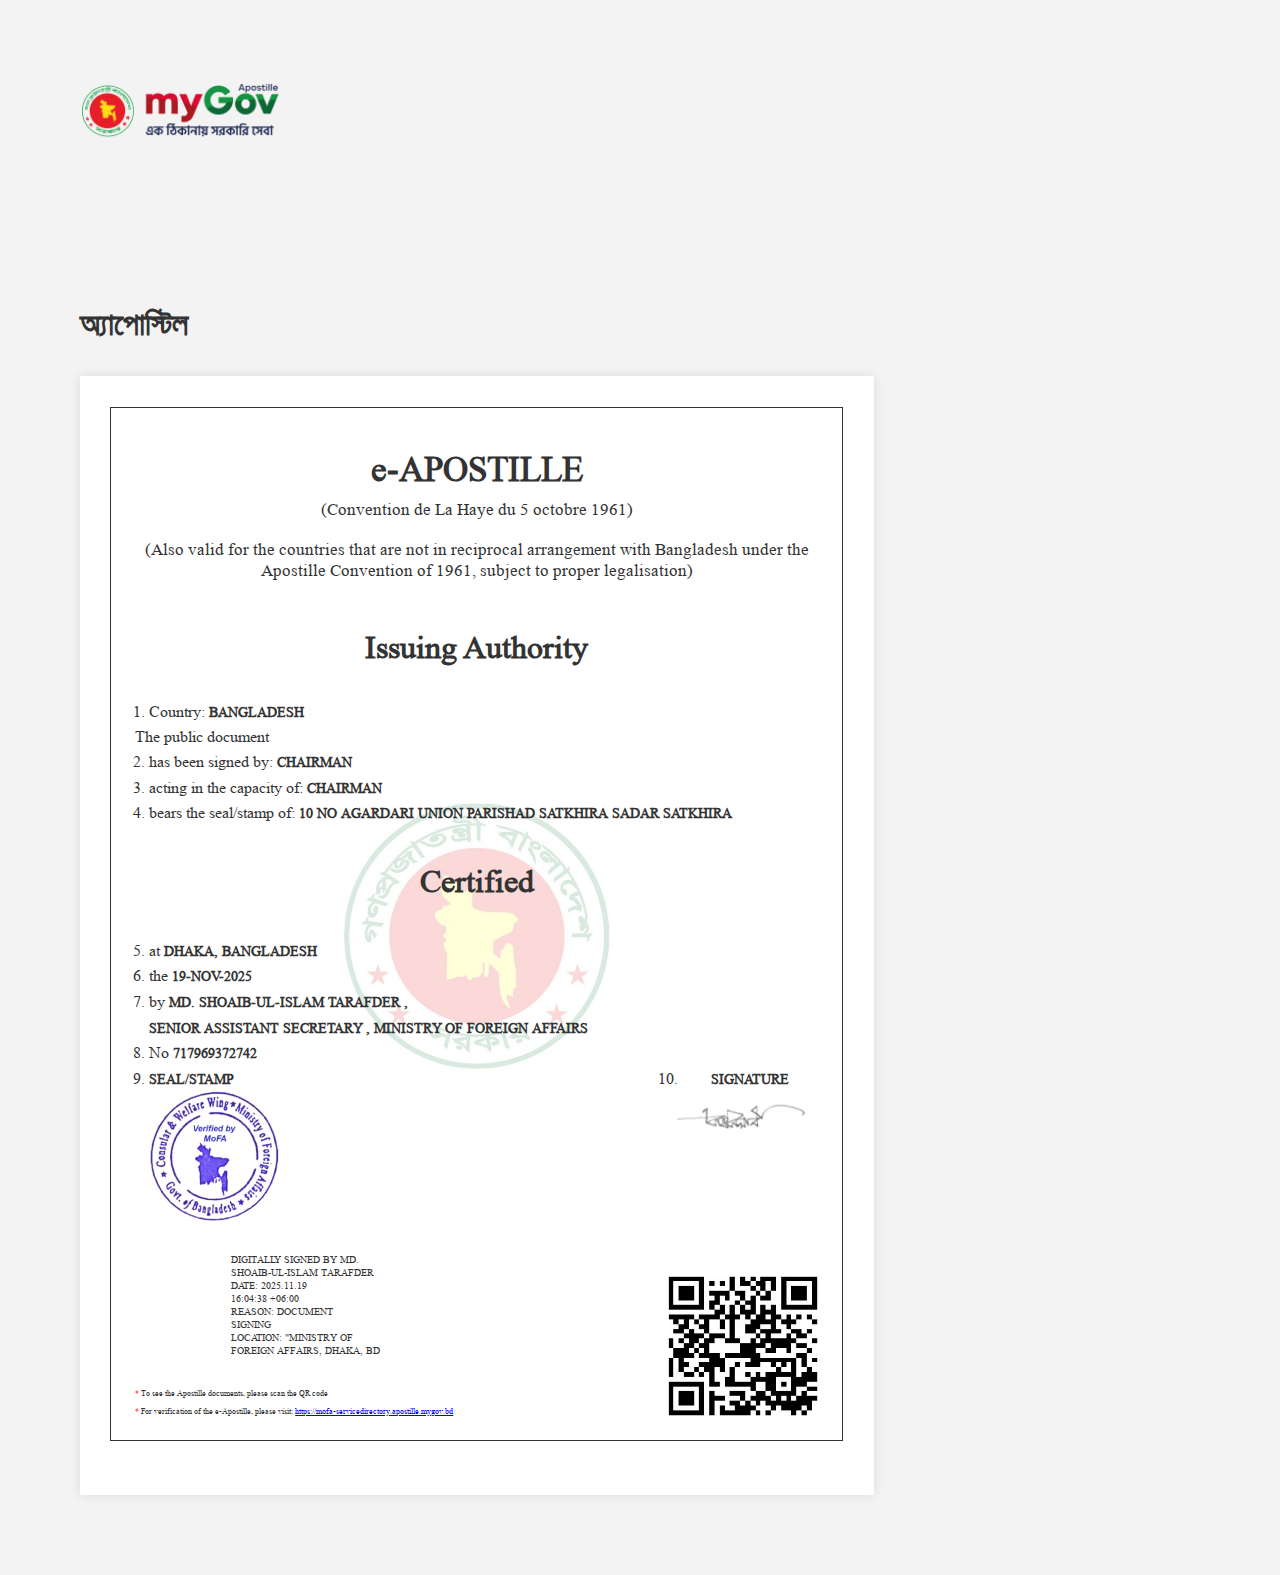
<file: index.html>
<!DOCTYPE html>
<html lang="en">

<head>
    <meta charset="UTF-8">
    <meta name="viewport" content="width=device-width, initial-scale=1.0">
    <title>Apostille</title>
    <link rel="stylesheet" href="./assets/style/style.css">
</head>

<body>
    <header class="header">
        <div class="header__container container">
            <div class="header__content">
                <div class="header__logo-wrap">
                    <a href="/" class="header__logo-link">
                        <img src="./assets/img/logo.png" alt="" class="header__logo">
                    </a>
                </div>
            </div>
        </div>
    </header>

    <section class="certificate">
        <div class="certificate__container container">
            <h1 class="certificate__title">অ্যাপোস্টিল</h1>

            <div class="certificate__pdf">
                <div class="certificate__pdf-content">
                    <div class="certificate__pdf-header">
                        <h2 class="certificate__pdf-title">e-APOSTILLE</h2>
                        <p class="certificate__pdf-subtitle">(Convention de La Haye du 5 octobre 1961)</p>
                        <p class="certificate__pdf-desc">(Also valid for the countries that are not in reciprocal
                            arrangement
                            with
                            Bangladesh under the Apostille Convention of 1961, subject to proper legalisation)</p>
                    </div>

                    <div class="certificate__issuing">
                        <h2 class="certificate__issuing-title">Issuing Authority</h2>

                        <ol class="certificate__issuing-list">
                            <li class="certificate__issuing-item">Country: <span
                                    class="certificate__issuing-value">BANGLADESH</span></li>
                            <p class="certificate__issuing-text">The public document</p>
                            <li class="certificate__issuing-item">
                                has been signed by:
                                <span class="certificate__issuing-value">CHAIRMAN</span>
                            </li>
                            <li class="certificate__issuing-item">
                                acting in the capacity of:
                                <span class="certificate__issuing-value">CHAIRMAN</span>
                            </li>
                            <li class="certificate__issuing-item">
                                bears the seal/stamp of:
                                <span class="certificate__issuing-value">
                                    10 NO AGARDARI UNION PARISHAD SATKHIRA SADAR SATKHIRA
                                </span>
                            </li>

                            <h2 class="certificate__issuing-title">Certified</h2>

                            <li class="certificate__issuing-item"> at <span class="certificate__issuing-value">Dhaka,
                                    Bangladesh</span></li>
                            <li class="certificate__issuing-item"> the <span
                                    class="certificate__issuing-value">19-Nov-2025</span></li>
                            <li class="certificate__issuing-item"> by <span class="certificate__issuing-value">
                                    Md. Shoaib-Ul-Islam Tarafder ,
                                    <br />Senior Assistant Secretary , Ministry of Foreign Affairs</span></li>
                            <li class="certificate__issuing-item"> No <span class="certificate__issuing-value">
                                    717969372742</span></li>
                            <div class="certificate__issuing-item-wrap">
                                <li class="certificate__issuing-item">
                                    <span class="certificate__issuing-value">Seal/stamp</span>
                                    <img class="certificate__issuing-item-img" src="./assets/img/seal.jpeg" alt="Seal"
                                        width="130" height="130">
                                </li>
                                <li class="certificate__issuing-item text-center">
                                    <span class="certificate__issuing-value">Signature </span>
                                    <img class="certificate__issuing-item-img signature-img" src="./assets/img/signature.png"
                                        alt="Signature" width="200">
                                </li>
                            </div>
                        </ol>
                    </div>

                    <div class="certificate__signature">
                        <div class="certificate__signature-left">
                            <p class="signature__text">Digitally signed by Md.</p>
                            <p class="signature__text">Shoaib-Ul-Islam Tarafder</p>
                            <p class="signature__text">Date: 2025.11.19</p>
                            <p class="signature__text">16:04:38 +06:00</p>
                            <p class="signature__text">Reason: Document</p>
                            <p class="signature__text">Signing</p>
                            <p class="signature__text">Location: "Ministry of</p>
                            <p class="signature__text">foreign Affairs, Dhaka, BD</p>

                            <ul class="certificate__notes">
                                <li class="certificate__note"><span class="certificate__note-star">*</span> To see the
                                    Apostille documents, please scan the QR code
                                </li>
                                <li class="certificate__note">
                                    <span class="certificate__note-star">*</span> For verification of the e-Apostille,
                                    please visit:
                                    <a class="certificate__link"
                                        href="https://mofa-servicedirectory.apostille.mygov.bd">
                                        https://mofa-servicedirectory.apostille.mygov.bd
                                    </a>
                                </li>
                            </ul>
                        </div>

                        <div class="certificate__signature-right">
                            <img class="certificate__qr" src="./assets/img/qr-code.jpeg" alt="QR Code" height="140"
                                width="150" />
                        </div>
                    </div>
                </div>
            </div>
        </div>
    </section>
</body>

</html>
</file>
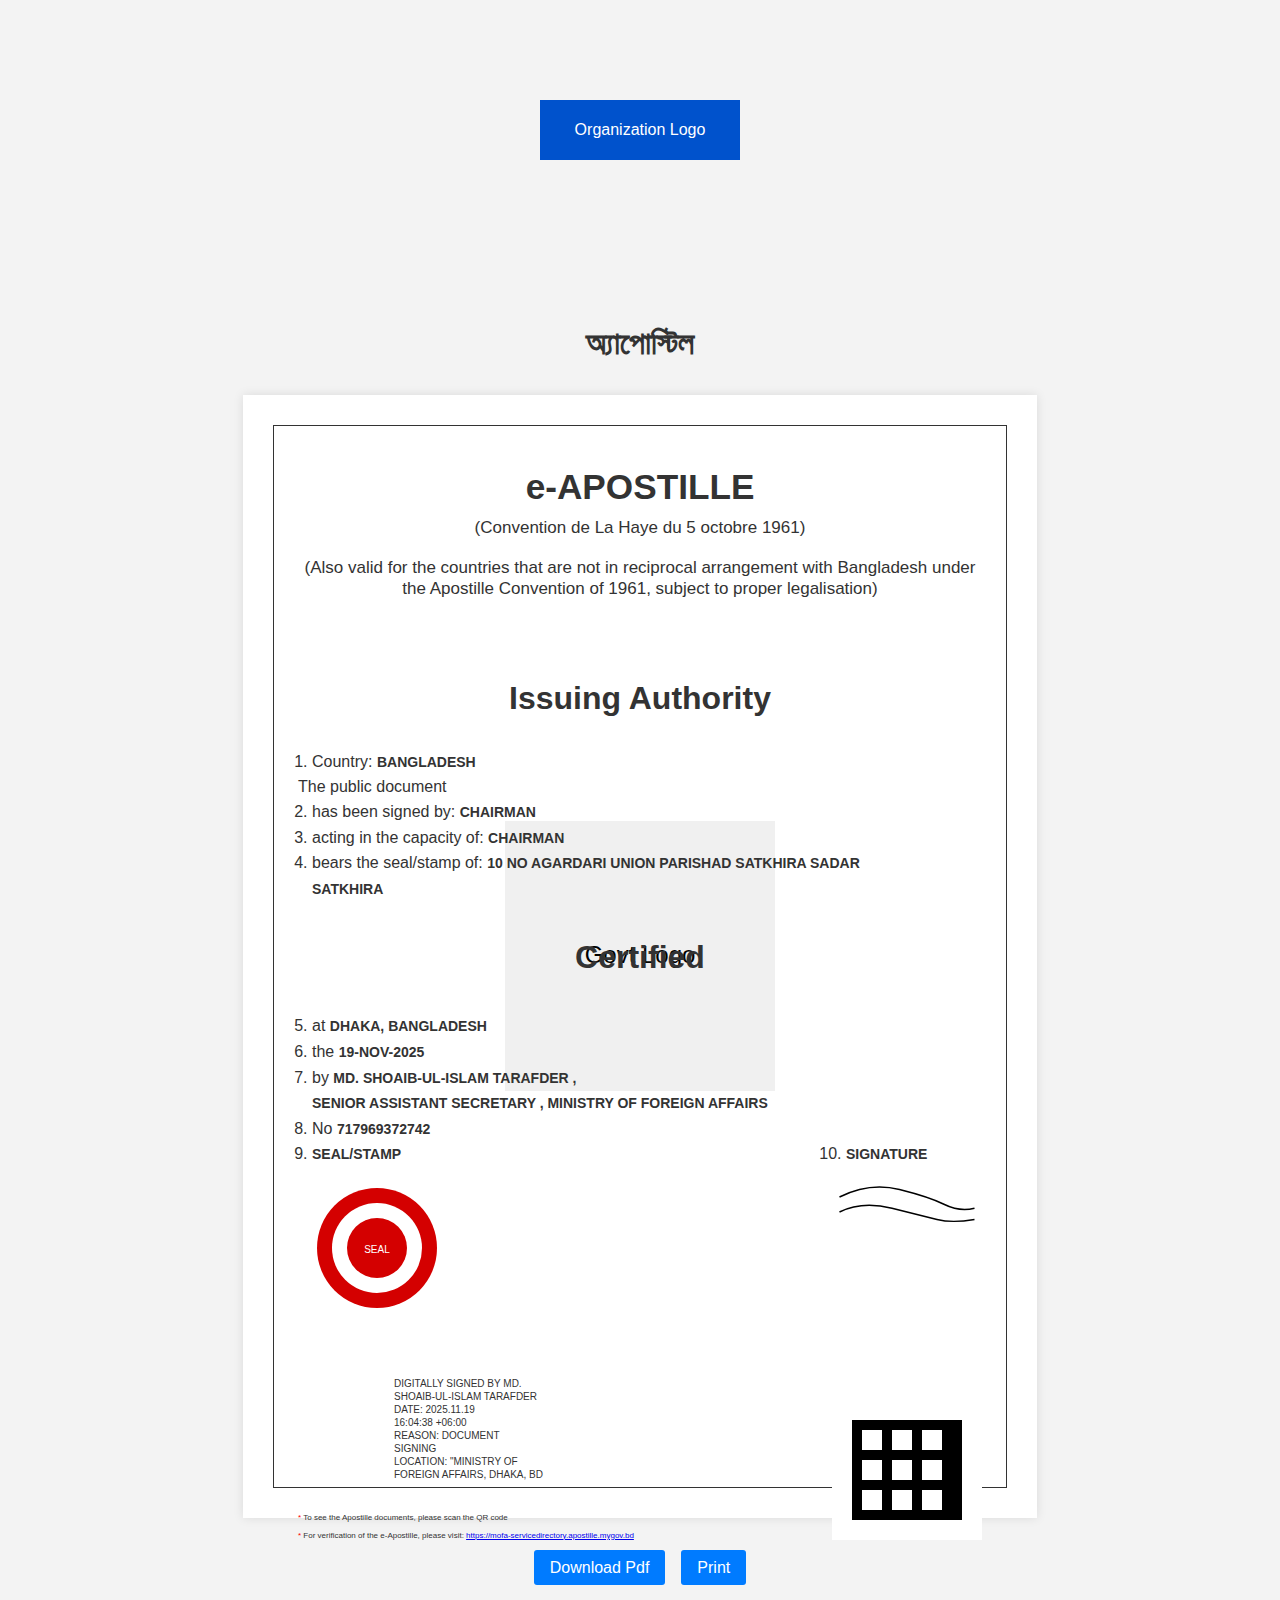
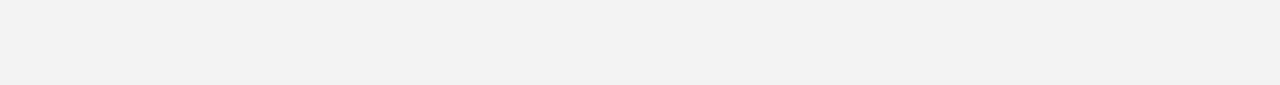
<file: test.html>
<!DOCTYPE html>
<html lang="en">
<head>
    <meta charset="UTF-8">
    <meta name="viewport" content="width=device-width, initial-scale=1.0">
    <title>Apostille Certificate</title>
    <style>
        /* ---------------------------
           Modern CSS Reset
        ----------------------------*/
        *,
        *::before,
        *::after {
            box-sizing: border-box;
        }

        * {
            margin: 0;
            padding: 0;
        }

        html {
            -webkit-text-size-adjust: 100%;
            text-rendering: optimizeLegibility;
        }

        body {
            min-height: 100vh;
            line-height: 1.2;
            background: rgb(243 243 243 / 1);
            font-family: Arial, sans-serif;
            color: #333;
            display: flex;
            flex-direction: column;
            align-items: center;
            padding: 20px;
            overflow-x: hidden; /* Prevent horizontal scroll */
        }

        img,
        picture,
        video,
        canvas,
        svg {
            display: block;
            max-width: 100%;
        }

        input,
        button,
        textarea,
        select {
            font: inherit;
            border: none;
            outline: none;
            background: none;
        }

        button {
            cursor: pointer;
        }

        a {
            display: inline-block;
        }

        @media (prefers-reduced-motion: reduce) {
            * {
                animation-duration: 0 !important;
                animation-iteration-count: 1 !important;
                transition-duration: 0 !important;
                scroll-behavior: auto !important;
            }
        }

        /* Basic Style */
        .container {
            max-width: 1440px;
            margin: 0 auto;
            padding: 80px;
            display: flex;
            flex-direction: column;
            align-items: center;
            width: 100%;
        }

        .text-center {
            text-align: center !important;
        }

        /* Header */
        .header {
            width: 100%;
        }

        .header__container {
            display: flex;
            justify-content: center;
        }

        .header__logo {
            max-width: 200px;
        }

        /* Certificate */
        .certificate__title {
            font-size: 2rem;
            font-weight: 600;
            margin-bottom: 2rem;
        }

        .certificate__pdf {
            width: 794px; /* 210mm in pixels */
            height: 1123px; /* 297mm in pixels */
            padding: 30px; /* 8mm in pixels */
            background: white;
            box-shadow: none;
            position: relative;
            box-sizing: border-box;
            overflow: visible;
            box-shadow: 0 0 10px rgba(0, 0, 0, 0.1);
            transform-origin: top center;
        }

        .certificate__pdf::after {
            content: "";
            position: absolute;
            width: 270px;
            height: 270px;
            top: 50%;
            left: 50%;
            transform: translate(-50%, -50%);
            background: url('data:image/svg+xml;utf8,<svg xmlns="http://www.w3.org/2000/svg" width="270" height="270" viewBox="0 0 270 270"><rect width="270" height="270" fill="%23f0f0f0"/><text x="135" y="135" font-family="Arial" font-size="24" text-anchor="middle" dy=".3em">Govt Logo</text></svg>') no-repeat center/cover;
            background-size: contain !important;
            z-index: 1;
        }

        .certificate__pdf-content {
            border: 1px solid #333;
            padding: 24px;
            height: 100%;
            display: flex;
            flex-direction: column;
        }

        .certificate__pdf-title {
            text-align: center;
            font-size: 2.2rem;
            font-weight: 600;
            margin-top: 1rem;
        }

        .certificate__pdf-subtitle {
            text-align: center;
            font-size: 17px;
            font-weight: 500;
            margin: 10px 0 20px 0;
        }

        .certificate__pdf-desc {
            text-align: center;
            font-size: 17px;
            font-weight: 500;
            max-width: 750px;
            margin: 0 auto;
        }

        .certificate__issuing {
            margin: 3rem 0 2rem 0;
            flex-grow: 1;
        }

        .certificate__issuing-title {
            text-align: center;
            font-weight: 600;
            font-size: 2rem;
            font-weight: 600;
            margin: 2rem 0;
            position: relative;
            z-index: 2;
        }

        .certificate__issuing-item-wrap {
            display: flex;
            justify-content: space-between;
        }

        .certificate__issuing-item {
            max-width: 600px;
            line-height: 1.6;
            margin-left: 14px;
        }

        .certificate__issuing-list {
            padding-left: 0;
            margin-left: 0;
            line-height: 1.5;
            position: relative;
            z-index: 2;
        }

        .certificate__issuing-value {
            font-size: 14px;
            font-weight: 600;
            text-transform: uppercase;
        }

        .seal-img {
            margin-top: 1rem;
            width: 130px;
            height: 130px;
        }

        .signature-img {
            margin-left: -14px;
            max-width: 150px;
        }

        .certificate__signature {
            display: flex;
            justify-content: space-between;
            margin-top: 2rem;
        }

        .signature__text {
            text-transform: uppercase;
            margin-left: 6rem;
            line-height: 1.3;
            font-size: 10px;
            font-weight: 500;
        }

        .certificate__notes {
            margin-top: 2rem;
            list-style: none;
        }

        .certificate__notes li {
            font-size: 8px;
        }

        .certificate__notes li:not(:last-child) {
            margin-bottom: 8px;
        }

        .certificate__notes span,
        .certificate__notes a {
            display: inline-block;
        }

        .certificate__note-star {
            color: red;
        }

        .certificate__signature-right {
            display: flex;
            align-items: end;
        }

        .certificate__qr {
            width: 150px;
            height: 140px;
        }

        .certificate__actions {
            display: flex;
            gap: 1rem;
            margin-top: 2rem;
            justify-content: start;
        }

        .certificate__download-btn,
        .certificate__print-btn {
            background: rgb(0, 123, 255);
            border: none;
            padding: 8px 16px;
            color: #fff;
            border-radius: 3px;
            font-size: 16px;
        }

        .certificate__download-btn:hover,
        .certificate__print-btn:hover {
            background: rgb(0, 105, 217);
        }

        /* Responsive */
        @media (max-width: 1200px) {
            .container {
                max-width: 1140px;
                padding: 60px;
            }
        }

        /* Tablet */
        @media (max-width: 992px) {
            .container {
                max-width: 960px;
                padding: 40px;
            }
        }

        /* Mobile */
        @media (max-width: 768px) {
            .container {
                max-width: 720px;
                padding: 40px 20px;
            }

            .certificate__title {
                margin-top: 2rem;
            }
        }

        /* Print Styles */
        @media print {
            .header,
            .certificate__actions,
            .certificate__title {
                display: none;
            }

            .container {
                padding: 0;
                margin: 0;
            }

            .certificate__pdf {
                box-shadow: none;
                margin: 0 auto;
                width: 210mm;
                min-height: 297mm;
                padding: 0;
                padding-top: 10mm;
                background: #fff;
                box-shadow: none;
                transform: none !important;
            }

            @page {
                size: A4;
                margin: 0;
            }
        }
    </style>
</head>
<body>
    <header class="header">
        <div class="header__container container">
            <div class="header__content">
                <div class="header__logo-wrap">
                    <a href="/" class="header__logo-link">
                        <img class="header__logo" src="data:image/svg+xml;utf8,<svg xmlns='http://www.w3.org/2000/svg' width='200' height='60' viewBox='0 0 200 60'><rect width='200' height='60' fill='%230052cc'/><text x='100' y='35' font-family='Arial' font-size='16' fill='white' text-anchor='middle'>Organization Logo</text></svg>" alt="Logo">
                    </a>
                </div>
            </div>
        </div>
    </header>

    <section class="certificate">
        <div class="certificate__container container">
            <h1 class="certificate__title">অ্যাপোস্টিল</h1>

            <div id="certificate-pdf" class="certificate__pdf">
                <div class="certificate__pdf-content">
                    <div class="certificate__pdf-header">
                        <h2 class="certificate__pdf-title">e-APOSTILLE</h2>
                        <p class="certificate__pdf-subtitle">(Convention de La Haye du 5 octobre 1961)</p>
                        <p class="certificate__pdf-desc">(Also valid for the countries that are not in reciprocal arrangement with Bangladesh under the Apostille Convention of 1961, subject to proper legalisation)</p>
                    </div>

                    <div class="certificate__issuing">
                        <h2 class="certificate__issuing-title">Issuing Authority</h2>

                        <ol class="certificate__issuing-list">
                            <li class="certificate__issuing-item">Country: <span class="certificate__issuing-value">BANGLADESH</span></li>
                            <p class="certificate__issuing-text">The public document</p>
                            <li class="certificate__issuing-item">
                                has been signed by:
                                <span class="certificate__issuing-value">CHAIRMAN</span>
                            </li>
                            <li class="certificate__issuing-item">
                                acting in the capacity of:
                                <span class="certificate__issuing-value">CHAIRMAN</span>
                            </li>
                            <li class="certificate__issuing-item">
                                bears the seal/stamp of:
                                <span class="certificate__issuing-value">
                                    10 NO AGARDARI UNION PARISHAD SATKHIRA SADAR SATKHIRA
                                </span>
                            </li>

                            <h2 class="certificate__issuing-title">Certified</h2>

                            <li class="certificate__issuing-item"> at <span class="certificate__issuing-value">Dhaka, Bangladesh</span></li>
                            <li class="certificate__issuing-item"> the <span class="certificate__issuing-value">19-Nov-2025</span></li>
                            <li class="certificate__issuing-item"> by <span class="certificate__issuing-value">
                                    Md. Shoaib-Ul-Islam Tarafder ,
                                    <br />Senior Assistant Secretary , Ministry of Foreign Affairs</span></li>
                            <li class="certificate__issuing-item"> No <span class="certificate__issuing-value">
                                    717969372742</span></li>
                            <div class="certificate__issuing-item-wrap">
                                <li class="certificate__issuing-item">
                                    <span class="certificate__issuing-value">Seal/stamp</span>
                                    <img class="certificate__issuing-item-img seal-img" src="data:image/svg+xml;utf8,<svg xmlns='http://www.w3.org/2000/svg' width='130' height='130' viewBox='0 0 130 130'><circle cx='65' cy='65' r='60' fill='%23d40000'/><circle cx='65' cy='65' r='45' fill='white'/><circle cx='65' cy='65' r='30' fill='%23d40000'/><text x='65' y='70' font-family='Arial' font-size='10' fill='white' text-anchor='middle'>SEAL</text></svg>" alt="Seal">
                                </li>
                                <li class="certificate__issuing-item">
                                    <span class="certificate__issuing-value">Signature </span>
                                    <img class="certificate__issuing-item-img signature-img" src="data:image/svg+xml;utf8,<svg xmlns='http://www.w3.org/2000/svg' width='200' height='80' viewBox='0 0 200 80'><path d='M10,40 Q50,20 90,30 Q130,40 150,50 Q170,60 190,55' stroke='black' stroke-width='2' fill='none'/><path d='M10,60 Q40,45 80,55 Q120,65 140,70 Q160,75 190,70' stroke='black' stroke-width='2' fill='none'/></svg>" alt="Signature">
                                </li>
                            </div>
                        </ol>
                    </div>

                    <div class="certificate__signature">
                        <div class="certificate__signature-left">
                            <p class="signature__text">Digitally signed by Md.</p>
                            <p class="signature__text">Shoaib-Ul-Islam Tarafder</p>
                            <p class="signature__text">Date: 2025.11.19</p>
                            <p class="signature__text">16:04:38 +06:00</p>
                            <p class="signature__text">Reason: Document</p>
                            <p class="signature__text">Signing</p>
                            <p class="signature__text">Location: "Ministry of</p>
                            <p class="signature__text">foreign Affairs, Dhaka, BD</p>

                            <ul class="certificate__notes">
                                <li class="certificate__note"><span class="certificate__note-star">*</span> To see the Apostille documents, please scan the QR code</li>
                                <li class="certificate__note">
                                    <span class="certificate__note-star">*</span> For verification of the e-Apostille, please visit:
                                    <a class="certificate__link" href="https://mofa-servicedirectory.apostille.mygov.bd">
                                        https://mofa-servicedirectory.apostille.mygov.bd
                                    </a>
                                </li>
                            </ul>
                        </div>

                        <div class="certificate__signature-right">
                            <img class="certificate__qr" src="data:image/svg+xml;utf8,<svg xmlns='http://www.w3.org/2000/svg' width='150' height='140' viewBox='0 0 150 140'><rect width='150' height='140' fill='white'/><rect x='20' y='20' width='110' height='100' fill='black'/><rect x='30' y='30' width='20' height='20' fill='white'/><rect x='60' y='30' width='20' height='20' fill='white'/><rect x='90' y='30' width='20' height='20' fill='white'/><rect x='30' y='60' width='20' height='20' fill='white'/><rect x='60' y='60' width='20' height='20' fill='white'/><rect x='90' y='60' width='20' height='20' fill='white'/><rect x='30' y='90' width='20' height='20' fill='white'/><rect x='60' y='90' width='20' height='20' fill='white'/><rect x='90' y='90' width='20' height='20' fill='white'/></svg>" alt="QR Code" />
                        </div>
                    </div>
                </div>
            </div>

            <div class="certificate__actions">
                <button class="certificate__download-btn" onclick="download_pdf()">Download Pdf</button>
                <button class="certificate__print-btn" onclick="window.print()">Print</button>
            </div>
        </div>
    </section>

    <script>
        // Function to get the actual zoom level
        function getBrowserZoomLevel() {
            return window.devicePixelRatio || 1;
        }

        // Function to scale the A4 certificate based on screen width and zoom level
        function scaleCertificate() {
            const certificate = document.getElementById('certificate-pdf');
            const container = document.querySelector('.certificate__container');
            const originalWidth = 794; // Original width in pixels (210mm)
            
            // Get the actual viewport width considering zoom
            const zoomLevel = getBrowserZoomLevel();
            const actualViewportWidth = window.innerWidth;
            const correctedViewportWidth = actualViewportWidth / zoomLevel;
            
            // Calculate scale factor to fit screen with some padding
            const padding = 40; // 20px on each side
            const maxWidth = correctedViewportWidth - padding;
            
            if (maxWidth < originalWidth) {
                // Scale down to fit screen
                const scale = maxWidth / originalWidth;
                certificate.style.transform = `scale(${scale})`;
                container.style.maxWidth = `${maxWidth}px`;
            } else {
                // Keep original size
                certificate.style.transform = 'scale(1)';
                container.style.maxWidth = `${originalWidth}px`;
            }
            
            console.log('Zoom level:', zoomLevel, 'Viewport width:', actualViewportWidth, 'Corrected width:', correctedViewportWidth);
        }

        // Initial scaling
        scaleCertificate();

        // Resize event listener with debouncing
        let resizeTimeout;
        window.addEventListener('resize', function() {
            clearTimeout(resizeTimeout);
            resizeTimeout = setTimeout(scaleCertificate, 100);
        });

        // Also handle orientation changes
        window.addEventListener('orientationchange', function() {
            setTimeout(scaleCertificate, 100);
        });

        // PDF download function
        function download_pdf() {
            alert("PDF download functionality would be implemented here. In a real implementation, you would use a library like html2pdf.js");
        }
    </script>
</body>
</html>
</file>
<file: assets/style/style.css>
/* ---------------------------
   Modern CSS Reset
----------------------------*/

@font-face {
    font-family: 'Nikosh';
    src: url('../fonts/times.ttf') format('truetype');
    font-weight: normal;
    font-style: normal;
}

*,
*::before,
*::after {
    box-sizing: border-box;
}

* {
    margin: 0;
    padding: 0;
}

html {
    -webkit-text-size-adjust: 100%;
    text-rendering: optimizeLegibility;
}

body {
    min-height: 100vh;
    line-height: 1.2;
    background: rgb(243 243 243 / 1);
    font-family: 'Nikosh', sans-serif;
    color: #333;
}

img,
picture,
video,
canvas,
svg {
    display: block;
    max-width: 100%;
}

input,
button,
textarea,
select {
    font: inherit;
    border: none;
    outline: none;
    background: none;
}

button {
    cursor: pointer;
}

a {
    display: inline-block;
}

@media (prefers-reduced-motion: reduce) {
    * {
        animation-duration: 0 !important;
        animation-iteration-count: 1 !important;
        transition-duration: 0 !important;
        scroll-behavior: auto !important;
    }
}

/* Basic Style */
.container {
    max-width: 1440px;
    margin: 0 auto;
    padding: 80px;
}

.text-center {
    text-align: center !important;
}

/* Header */
.header__logo {
    max-width: 200px;
}

/* Certificate */
.certificate__title {
    font-size: 2rem;
    font-weight: 600;
    margin-bottom: 2rem;
}

.certificate__pdf {
    width: 210mm;
    height: 296mm;
    padding: 8mm;
    background: white;
    box-shadow: none;
    position: relative;
    box-sizing: border-box;
    overflow: visible;
    box-shadow: 0 0 10px rgba(0, 0, 0, 0.1);
}

.certificate__pdf::after {
    content: "";
    position: absolute;
    width: 270px;
    height: 270px;
    top: 50%;
    left: 50%;
    transform: translate(-50%, -50%);
    background: url('../img/govt-logo.jpeg') no-repeat center/cover;
    background-size: contain !important;
    z-index: 1;
}

.certificate__pdf-title {
    text-align: center;
    font-size: 2.2rem;
    font-weight: 600;
    margin-top: 1rem;
}

.certificate__pdf-subtitle {
    text-align: center;
    font-size: 17px;
    font-weight: 500;
    margin: 10px 0 20px 0;
}

.certificate__pdf-desc {
    text-align: center;
    font-size: 17px;
    font-weight: 500;
    max-width: 750px;
    margin: 0 auto;
}

.certificate__pdf-content {
    border: 1px solid #333;
    padding: 24px;
}

.certificate__issuing {
    margin: 3rem 0 2rem 0;
}

.certificate__issuing-title {
    text-align: center;
    font-weight: 600;
    font-size: 2rem;
    font-weight: 600;
    margin: 2rem 0;
    position: relative;
    z-index: 2;
}

.certificate__issuing-item-wrap {
    display: flex;
    justify-content: space-between;
}

.certificate__issuing-item {
    max-width: 600px;
    line-height: 1.6;
    margin-left: 14px;
}

.certificate__issuing-list {
    padding-left: 0;
    margin-left: 0;
    line-height: 1.5;
    position: relative;
    z-index: 2;
}

.certificate__issuing-value {
    font-size: 14px;
    font-weight: 600;
    text-transform: uppercase;
}

.seal-img {
    margin-top: 1rem;
}

.signature-img {
    margin-left: -14px;
    max-width: 150px;

}

.certificate__signature {
    display: flex;
    justify-content: space-between;
    margin-top: 2rem;
}

.signature__text {
    text-transform: uppercase;
    margin-left: 6rem;
    line-height: 1.3;
    font-size: 10px;
    font-weight: 500;
}

.certificate__notes {
    margin-top: 2rem;
    list-style: none;
}

.certificate__notes li {
    font-size: 8px;
}

.certificate__notes li:not(:last-child) {
    margin-bottom: 8px;
}


.certificate__notes span,
.certificate__notes a {
    display: inline-block;
}

.certificate__note-star {
    color: red;
}

.certificate__signature-right {
    display: flex;
    align-items: end;
}

.certificate__actions {
    display: flex;
    gap: 1rem;
    margin-top: 2rem;
    justify-content: start;
}

.certificate__download-btn,
.certificate__print-btn {
    background: rgb(0, 123, 255);
    border: none;
    padding: 8px 16px;
    color: #fff;
    border-radius: 3px;
    font-size: 16px;
}

/* Responsive */
@media (max-width: 1200px) {
    .container {
        max-width: 1140px;
        padding: 60px;
    }
}

/* Tablet */
@media (max-width: 992px) {
    .container {
        max-width: 960px;
        padding: 40px;
    }
}

/* Mobile */
@media (max-width: 768px) {
    .container {
        max-width: 720px;
        padding: 40px 20px;
    }

    .certificate__title {
        margin-top: 2rem;
    }
}
</file>
